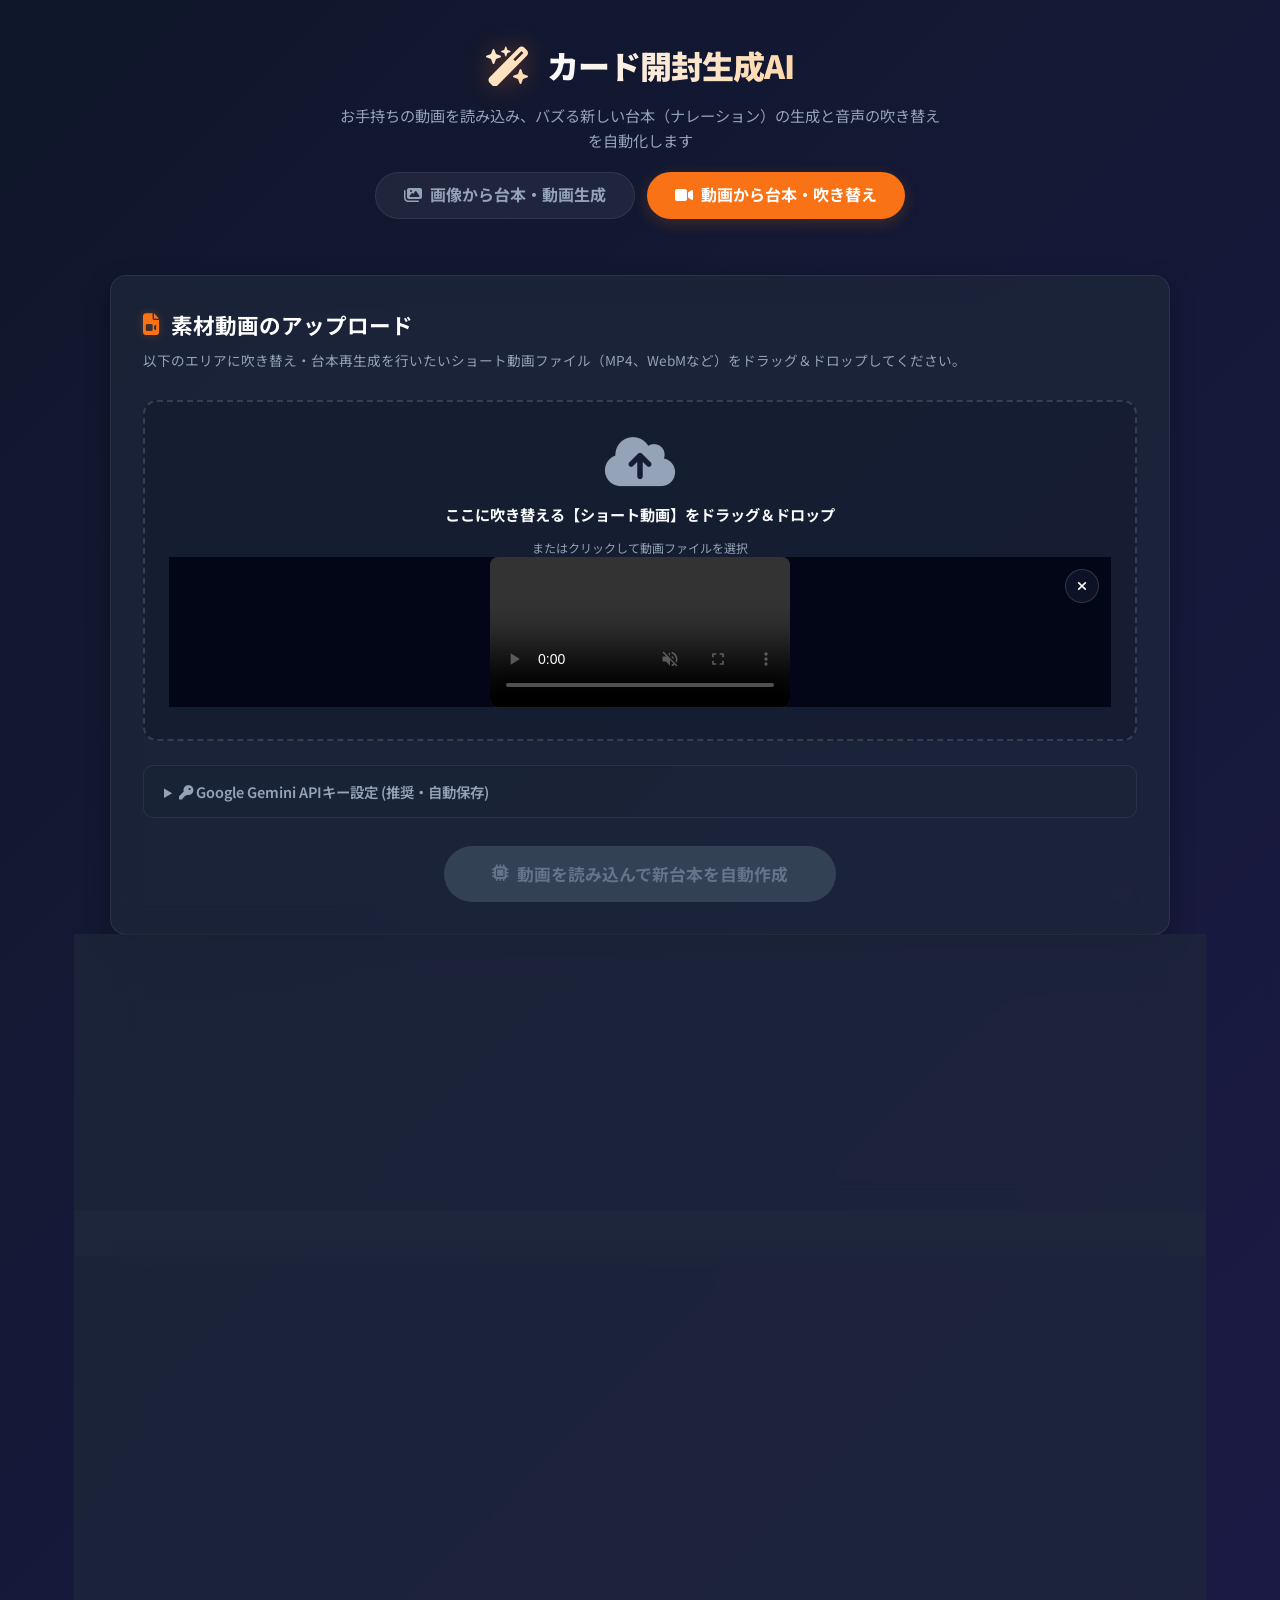
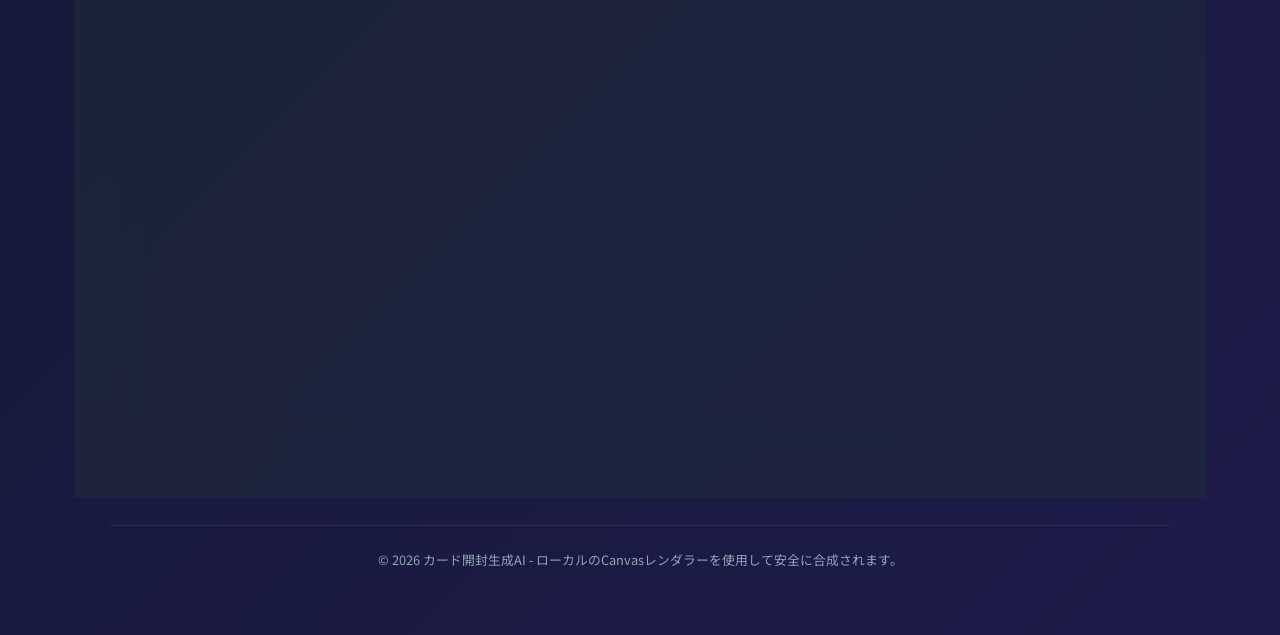
<file: video.html>
<!DOCTYPE html>
<html lang="ja">
<head>
  <meta charset="UTF-8">
  <meta name="viewport" content="width=device-width, initial-scale=1.0">
  <title>カード開封生成AI</title>
  <!-- Google Fonts: Inter + Noto Sans JP -->
  <link rel="preconnect" href="https://fonts.googleapis.com">
  <link rel="preconnect" href="https://fonts.gstatic.com" crossorigin>
  <link href="https://fonts.googleapis.com/css2?family=Inter:wght@400;600;800&family=Noto+Sans+JP:wght@400;500;700;900&display=swap" rel="stylesheet">
  <!-- FontAwesome Icons -->
  <link rel="stylesheet" href="https://cdnjs.cloudflare.com/ajax/libs/font-awesome/6.4.0/css/all.min.css">
  <link rel="stylesheet" href="style.css">
</head>
<body>
  <div class="app-container">
    <!-- ヘッダー -->
    <header class="app-header">
      <div class="logo">
        <i class="fa-solid fa-wand-magic-sparkles"></i>
        <h1>カード開封生成AI</h1>
      </div>
      <p class="subtitle" style="margin-bottom: 1.25rem;">お手持ちの動画を読み込み、バズる新しい台本（ナレーション）の生成と音声の吹き替えを自動化します</p>
      
      <!-- ページ切り替えナビゲーション -->
      <div class="app-navigation" style="display: flex; justify-content: center; gap: 0.75rem; margin-bottom: 0.5rem;">
        <a href="index.html" class="nav-btn" style="padding: 0.6rem 1.75rem; border-radius: 50px; font-weight: bold; background: rgba(255,255,255,0.06); color: var(--text-sub); text-decoration: none; display: inline-flex; align-items: center; gap: 0.5rem; transition: var(--transition); border: 1px solid var(--border-color);"><i class="fa-solid fa-images"></i> 画像から台本・動画生成</a>
        <a href="video.html" class="nav-btn active" style="padding: 0.6rem 1.75rem; border-radius: 50px; font-weight: bold; background: var(--primary-color); color: #fff; text-decoration: none; display: inline-flex; align-items: center; gap: 0.5rem; box-shadow: 0 4px 15px rgba(249, 115, 22, 0.2);"><i class="fa-solid fa-video"></i> 動画から台本・吹き替え</a>
      </div>
    </header>

    <main class="app-main">
      <!-- 動画アップロードエリア -->
      <section class="card upload-section">
        <h2><i class="fa-solid fa-file-video"></i> 素材動画のアップロード</h2>
        <p class="card-subtitle">以下のエリアに吹き替え・台本再生成を行いたいショート動画ファイル（MP4、WebMなど）をドラッグ＆ドロップしてください。</p>

        <div class="upload-grid" style="grid-template-columns: 1fr;">
          <div class="upload-box" id="video-drop-area" style="min-height: 280px;">
            <input type="file" id="video-file-input" accept="video/*" class="file-input">
            
            <div class="upload-placeholder" id="video-placeholder">
              <i class="fa-solid fa-cloud-arrow-up upload-icon" style="font-size: 3.5rem;"></i>
              <span class="upload-label">ここに吹き替える【ショート動画】をドラッグ＆ドロップ</span>
              <span class="upload-sub-label">またはクリックして動画ファイルを選択</span>
            </div>

            <!-- 動画再生プレビュー (動画ロード時のみ表示) -->
            <div class="upload-preview hidden" id="video-preview-container" style="position: relative; width: 100%; height: 100%; background: #020617; display: flex; justify-content: center; align-items: center;">
              <video id="source-video" style="max-height: 260px; max-width: 100%; border-radius: 8px;" controls muted></video>
              <button type="button" class="btn-remove-file" id="btn-remove-video" title="動画を削除" style="z-index: 10;">
                <i class="fa-solid fa-xmark"></i>
              </button>
            </div>
          </div>
        </div>

        <!-- APIキー設定 (アコーディオン) -->
        <div class="api-settings-accordion">
          <details id="api-details">
            <summary><i class="fa-solid fa-key"></i> Google Gemini APIキー設定 (推奨・自動保存)</summary>
            <div class="api-settings-content">
              <p class="api-desc">Gemini APIキーを設定すると、実際のAI（gemini-3.5-flash）が動作し、カード開封のバズる要素を盛り込んだ動画用の新しい台本をリアルタイムで生成します。<br>
              ※ キーがない場合は、ハイクオリティな吹き替えデモ用台本で吹き替え動画生成をお試しいただけます。</p>
              <div class="form-group">
                <label for="gemini-api-key">Gemini APIキー</label>
                <input type="password" id="gemini-api-key" placeholder="AIzaSy..." class="form-control">
              </div>
            </div>
          </details>
        </div>

        <!-- 台本生成ボタン -->
        <div class="action-area">
          <button type="button" id="btn-generate-video-script" class="btn btn-generate" disabled>
            <i class="fa-solid fa-microchip"></i> 動画を読み込んで新台本を自動作成
          </button>
        </div>
      </section>

      <!-- 進行状況カード (実行中表示) -->
      <section class="card status-card hidden" id="generation-status-card">
        <h2><i class="fa-solid fa-spinner fa-spin"></i> AI動画解析・新台本作成中...</h2>
        <div class="progress-bar-container">
          <div class="progress-bar-fill" id="status-progress-bar" style="width: 0%;"></div>
        </div>
        <ul class="status-steps-list" id="status-steps-list">
          <li id="step-1" class="step-pending"><i class="fa-regular fa-circle"></i> 動画ファイルを解析中...</li>
          <li id="step-2" class="step-pending"><i class="fa-regular fa-circle"></i> 映像に合わせた音声スクリプトを構築中...</li>
          <li id="step-3" class="step-pending"><i class="fa-regular fa-circle"></i> 新しいナレーション原稿を自動作成中...</li>
        </ul>
      </section>

      <!-- 生成台本出力 ＆ 吹き替えエクスポートカード -->
      <section class="card output-card hidden" id="script-output-card">
        <div class="success-alert" id="success-alert" style="display: none; align-items: center; justify-content: space-between;">
          <span><i class="fa-solid fa-circle-check"></i> 新しい台本の自動生成が完了しました！</span>
        </div>

        <div class="output-header" style="margin-top: 1rem; border-bottom: 1.5px solid var(--border-color); padding-bottom: 1.25rem;">
          <h2><i class="fa-solid fa-file-signature"></i> 再生成された吹き替え用ナレーション台本</h2>
          <div class="output-actions" style="display: flex; gap: 0.75rem; flex-wrap: wrap;">
            <button type="button" class="btn btn-secondary" id="btn-download-srt" style="padding: 0.75rem 1.5rem; font-size: 0.95rem; border-radius: 8px;">
              <i class="fa-solid fa-file-lines"></i> 字幕を保存 (.srt)
            </button>
            <button type="button" class="btn btn-secondary" id="btn-download-json" style="padding: 0.75rem 1.5rem; font-size: 0.95rem; border-radius: 8px;">
              <i class="fa-solid fa-code"></i> 台本を保存 (.json)
            </button>
            <button type="button" class="btn btn-generate" id="btn-video-dubbing" style="padding: 0.75rem 2rem; font-size: 0.95rem; border-radius: 8px;">
              <i class="fa-solid fa-microphone-lines"></i> 🎥 動画に新音声を吹き替えて作成
            </button>
          </div>
        </div>

        <!-- 吹き替え中進捗表示 -->
        <div class="export-status hidden" id="dubbing-export-status" style="margin-bottom: 1.5rem; background-color: rgba(249, 115, 22, 0.05); border: 1.5px solid var(--primary-color);">
          <p><i class="fa-solid fa-spinner fa-spin"></i> 新しい音声と字幕テロップを動画に合成中... (<span id="dubbing-progress-text">0%</span>)</p>
          <div class="progress-bar-container" style="height: 8px; margin-top: 0.5rem;">
            <div class="progress-bar-fill" id="dubbing-progress-bar" style="width: 0%;"></div>
          </div>
          <p style="font-size: 0.75rem; color: var(--text-sub); margin-top: 0.5rem; font-weight: normal;">
            ※ 映像の長さ分だけレンダリングに時間がかかります。ブラウザのタブを閉じずにそのままお待ちください。
          </p>
        </div>

        <!-- 音声合成の制限に関する注意書き＆ガイド -->
        <div class="external-integration-card" style="margin-bottom: 1.5rem; border: 1px solid var(--border-color); border-radius: 8px; padding: 1rem; background: rgba(255,255,255,0.01);">
          <h4 style="margin-top: 0; color: var(--primary-color); display: flex; align-items: center; gap: 0.5rem;"><i class="fa-solid fa-circle-info"></i> ダウンロード動画の音声と外部連携について</h4>
          <p style="font-size: 0.85rem; line-height: 1.6; color: var(--text-sub); margin-bottom: 0.75rem;">
            ※ ブラウザのセキュリティ制限（サンドボックス仕様）により、ブラウザ標準の音声合成（ナレーション読み上げ）はダウンロード動画ファイルに直接録音されません。ダウンロード動画には「元の動画の音声」と「BGM・効果音」がミックスされて保存されます。<br>
            <strong>新台本のナレーション音声を付けた完全な動画を作成するには、以下の手順（CapCut等の連携）を推奨します：</strong>
          </p>
          <div class="integration-guide" style="padding: 0.75rem; background: rgba(255,255,255,0.03); border-radius: 6px;">
            <ol style="margin: 0; padding-left: 1.2rem; font-size: 0.85rem; color: var(--text-sub); display: flex; flex-direction: column; gap: 0.5rem;">
              <li>「🎥 動画に新音声を吹き替えて作成」から、BGMと字幕が合成された動画（WebM）をダウンロードします。</li>
              <li>「字幕を保存 (.srt)」ボタンから、SRT字幕ファイルをダウンロードします。</li>
              <li>CapCutやPremiere Pro等にダウンロードした動画を読み込み、SRT字幕ファイルをタイムラインにドラッグ＆ドロップします。</li>
              <li>動画編集ソフトの<strong>「テキスト読み上げ（音声合成）」機能</strong>を実行すると、極めて高品質なAIナレーションが自動生成され、動画と完全に同期した吹き替え動画が完成します。</li>
            </ol>
          </div>
        </div>

        <!-- 台本スタイル別表示 -->
        <div class="script-tabs-container">
          <div class="script-tab-buttons">
            <button type="button" class="script-tab-btn active" data-style="buzz">
              <i class="fa-solid fa-fire"></i> インパクト吹き替え (バズり系)
            </button>
            <button type="button" class="script-tab-btn" data-style="educational">
              <i class="fa-solid fa-graduation-cap"></i> 解説吹き替え (ノウハウ系)
            </button>
            <button type="button" class="script-tab-btn" data-style="story">
              <i class="fa-solid fa-book-open"></i> ナラティブ吹き替え (ストーリー風)
            </button>
          </div>
          
          <div class="script-tab-content" id="script-content-viewer">
            <!-- JSで動的に挿入されます -->
          </div>
        </div>
      </section>
    </main>

    <!-- フッター -->
    <footer class="app-footer">
      <p>&copy; 2026 カード開封生成AI - ローカルのCanvasレンダラーを使用して安全に合成されます。</p>
    </footer>
  </div>

  <!-- 合成描画用の隠し Canvas 要素 (映像＆テロップ合成用) -->
  <canvas id="hidden-dubbing-canvas" width="720" height="1280" style="display: none;"></canvas>

  <script src="video_app.js"></script>
</body>
</html>
</file>
<file: style.css>
/* ==========================================
   せどりショート動画台本自動生成 AI - スタイルシート (style.css)
   ========================================== */

/* 1. 基本設定とプレミアム変数定義 */
:root {
  --primary-color: #f97316;     /* 活気あるオレンジ */
  --primary-hover: #ea580c;     /* ボタンホバー時 */
  --primary-light: rgba(249, 115, 22, 0.1);
  --accent-color: #10b981;      /* 利益等のグリーン */
  --accent-hover: #059669;
  --accent-light: rgba(16, 185, 129, 0.08);
  --bg-color: #0f172a;          /* ディープな背景色（ダークテーマ） */
  --bg-gradient: linear-gradient(135deg, #0f172a 0%, #1e1b4b 100%);
  --card-bg: rgba(30, 41, 59, 0.7);  /* グラスモルフィズム風カード */
  --text-main: #f8fafc;         /* 白色テキスト */
  --text-sub: #94a3b8;          /* 補足用グレー */
  --border-color: rgba(255, 255, 255, 0.08);
  --error-color: #ef4444;       /* 警告の赤 */
  --error-bg: rgba(239, 68, 68, 0.1);
  --radius: 16px;
  --shadow-sm: 0 2px 8px rgba(0, 0, 0, 0.2);
  --shadow-md: 0 8px 24px rgba(0, 0, 0, 0.3);
  --shadow-lg: 0 16px 48px rgba(0, 0, 0, 0.4);
  --transition: all 0.3s cubic-bezier(0.4, 0, 0.2, 1);
}

* {
  box-sizing: border-box;
  margin: 0;
  padding: 0;
}

body {
  font-family: 'Noto Sans JP', 'Inter', -apple-system, BlinkMacSystemFont, "Segoe UI", Roboto, sans-serif;
  background: var(--bg-gradient);
  color: var(--text-main);
  line-height: 1.6;
  min-height: 100vh;
  -webkit-font-smoothing: antialiased;
}

/* レイアウトコンテナ */
.app-container {
  max-width: 1100px;
  margin: 0 auto;
  padding: 2.5rem 1.25rem;
  display: flex;
  flex-direction: column;
  min-height: 100vh;
  gap: 2rem;
}

/* ヘッダー */
.app-header {
  text-align: center;
  margin-bottom: 1rem;
}

.logo {
  display: flex;
  align-items: center;
  justify-content: center;
  gap: 1rem;
  margin-bottom: 0.75rem;
}

.logo i {
  font-size: 2.5rem;
  background: linear-gradient(135deg, #ffedd5 0%, #fed7aa 100%);
  -webkit-background-clip: text;
  -webkit-text-fill-color: transparent;
  filter: drop-shadow(0 0 12px rgba(249, 115, 22, 0.4));
}

.logo h1 {
  font-size: 2rem;
  font-weight: 900;
  letter-spacing: -0.03em;
  background: linear-gradient(to right, #f8fafc, #fed7aa);
  -webkit-background-clip: text;
  -webkit-text-fill-color: transparent;
}

.subtitle {
  color: var(--text-sub);
  font-size: 0.95rem;
  max-width: 600px;
  margin: 0 auto;
}

/* メインコンテンツ */
.app-main {
  display: flex;
  flex-direction: column;
  gap: 1.75rem;
}

/* カード共通スタイル */
.card {
  background: var(--card-bg);
  backdrop-filter: blur(16px);
  -webkit-backdrop-filter: blur(16px);
  border-radius: var(--radius);
  padding: 2rem;
  border: 1px solid var(--border-color);
  box-shadow: var(--shadow-md);
  transition: var(--transition);
}

.card:hover {
  box-shadow: var(--shadow-lg);
  border-color: rgba(255, 255, 255, 0.12);
}

.card h2 {
  font-size: 1.35rem;
  font-weight: 700;
  margin-bottom: 0.5rem;
  display: flex;
  align-items: center;
  gap: 0.75rem;
  color: #fff;
}

.card h2 i {
  color: var(--primary-color);
  filter: drop-shadow(0 0 4px rgba(249, 115, 22, 0.3));
}

.card-subtitle {
  font-size: 0.85rem;
  color: var(--text-sub);
  margin-bottom: 1.75rem;
}

/* アップロードエリアグリッド */
.upload-grid {
  display: grid;
  grid-template-columns: 1fr 1fr;
  gap: 1.5rem;
  margin-bottom: 1.5rem;
}

@media (max-width: 768px) {
  .upload-grid {
    grid-template-columns: 1fr;
  }
}

/* アップロードボックス */
.upload-box {
  position: relative;
  border: 2px dashed rgba(255, 255, 255, 0.15);
  background-color: rgba(15, 23, 42, 0.4);
  border-radius: 14px;
  min-height: 220px;
  display: flex;
  flex-direction: column;
  justify-content: center;
  align-items: center;
  padding: 2rem 1.5rem;
  text-align: center;
  cursor: pointer;
  overflow: hidden;
  transition: all 0.3s cubic-bezier(0.4, 0, 0.2, 1);
}

.upload-box:hover {
  border-color: var(--primary-color);
  background-color: rgba(249, 115, 22, 0.03);
}

.upload-box.dragover {
  border-color: var(--primary-color);
  background-color: var(--primary-light);
  box-shadow: 0 0 0 4px rgba(249, 115, 22, 0.15);
  transform: scale(1.02);
}

.file-input {
  position: absolute;
  width: 0.1px;
  height: 0.1px;
  opacity: 0;
  overflow: hidden;
  z-index: -1;
}

/* アップロードプレースホルダー */
.upload-placeholder {
  display: flex;
  flex-direction: column;
  align-items: center;
  gap: 0.75rem;
  pointer-events: none;
}

.upload-icon {
  font-size: 3rem;
  color: var(--text-sub);
  transition: var(--transition);
}

.upload-box:hover .upload-icon {
  color: var(--primary-color);
  transform: translateY(-4px);
}

.upload-label {
  font-weight: 700;
  font-size: 0.95rem;
  color: var(--text-main);
}

.upload-sub-label {
  font-size: 0.75rem;
  color: var(--text-sub);
}

/* プレビューコンテナ */
.upload-preview {
  position: absolute;
  top: 0;
  left: 0;
  width: 100%;
  height: 100%;
  display: flex;
  justify-content: center;
  align-items: center;
  background-color: #1e293b;
  z-index: 3;
}

.upload-preview img {
  max-width: 100%;
  max-height: 100%;
  object-fit: contain;
  border-radius: 8px;
}

.btn-remove-file {
  position: absolute;
  top: 0.75rem;
  right: 0.75rem;
  width: 34px;
  height: 34px;
  border-radius: 50%;
  background-color: rgba(15, 23, 42, 0.85);
  border: 1px solid rgba(255, 255, 255, 0.15);
  color: white;
  display: flex;
  align-items: center;
  justify-content: center;
  cursor: pointer;
  z-index: 4;
  transition: var(--transition);
  backdrop-filter: blur(4px);
}

.btn-remove-file:hover {
  background-color: var(--error-color);
  border-color: var(--error-color);
  transform: scale(1.1);
}

/* アコーディオン式詳細設定 */
.api-settings-accordion {
  margin-top: 1.5rem;
  margin-bottom: 1.5rem;
  border: 1px solid var(--border-color);
  border-radius: 10px;
  overflow: hidden;
  background-color: rgba(15, 23, 42, 0.2);
}

.api-settings-accordion summary {
  padding: 0.85rem 1.25rem;
  font-size: 0.9rem;
  font-weight: 600;
  color: var(--text-sub);
  cursor: pointer;
  user-select: none;
  background-color: rgba(30, 41, 59, 0.4);
  transition: var(--transition);
}

.api-settings-accordion summary:hover {
  color: var(--text-main);
  background-color: rgba(30, 41, 59, 0.8);
}

.api-settings-content {
  padding: 1.25rem;
  border-top: 1px solid var(--border-color);
}

.api-desc {
  font-size: 0.8rem;
  color: var(--text-sub);
  margin-bottom: 1rem;
  line-height: 1.5;
}

.form-group {
  display: flex;
  flex-direction: column;
  gap: 0.5rem;
}

.form-group label {
  font-size: 0.8rem;
  font-weight: 600;
  color: var(--text-main);
}

.form-control {
  width: 100%;
  padding: 0.75rem 1rem;
  font-size: 0.95rem;
  border: 1.5px solid var(--border-color);
  border-radius: 8px;
  outline: none;
  font-family: inherit;
  background-color: rgba(15, 23, 42, 0.6);
  color: #fff;
  transition: var(--transition);
}

.form-control:focus {
  border-color: var(--primary-color);
  box-shadow: 0 0 0 3px rgba(249, 115, 22, 0.15);
}

/* 実行ボタンの装飾 */
.action-area {
  text-align: center;
  margin-top: 1.75rem;
}

.btn {
  display: inline-flex;
  align-items: center;
  justify-content: center;
  gap: 0.5rem;
  padding: 0.85rem 2.25rem;
  font-size: 0.95rem;
  font-weight: 700;
  border-radius: 8px;
  border: none;
  cursor: pointer;
  transition: var(--transition);
  font-family: inherit;
}

.btn-generate {
  background: linear-gradient(90deg, #f97316 0%, #ea580c 100%);
  color: white;
  font-size: 1.05rem;
  padding: 1rem 3rem;
  border-radius: 50px;
  box-shadow: 0 4px 15px rgba(249, 115, 22, 0.3);
}

.btn-generate:disabled {
  background: #334155;
  color: #64748b;
  box-shadow: none;
  cursor: not-allowed;
}

.btn-generate:not(:disabled):hover {
  transform: translateY(-2px) scale(1.02);
  box-shadow: 0 6px 20px rgba(249, 115, 22, 0.45);
}

.btn-secondary {
  background-color: rgba(255, 255, 255, 0.08);
  border: 1px solid rgba(255, 255, 255, 0.12);
  color: var(--text-main);
}

.btn-secondary:hover {
  background-color: rgba(255, 255, 255, 0.15);
}

/* プログレス・ステータス表示 */
.status-card {
  border-left: 4px solid var(--primary-color);
  animation: fadeIn 0.4s ease-out;
}

.progress-bar-container {
  width: 100%;
  height: 8px;
  background-color: rgba(255, 255, 255, 0.1);
  border-radius: 4px;
  overflow: hidden;
  margin-top: 1rem;
  margin-bottom: 1.5rem;
}

.progress-bar-fill {
  height: 100%;
  background: linear-gradient(90deg, #f97316, #fdba74);
  width: 0%;
  border-radius: 4px;
  transition: width 0.4s cubic-bezier(0.4, 0, 0.2, 1);
  box-shadow: 0 0 8px rgba(249, 115, 22, 0.5);
}

.status-steps-list {
  list-style: none;
  display: flex;
  flex-direction: column;
  gap: 0.85rem;
}

.status-steps-list li {
  font-size: 0.95rem;
  font-weight: 500;
  display: flex;
  align-items: center;
  gap: 0.85rem;
  transition: var(--transition);
}

/* ステップステータス */
.step-pending {
  color: #475569;
}

.step-active {
  color: var(--primary-color);
  font-weight: 700;
}

.step-active i {
  animation: fa-spin 1.5s infinite linear;
}

.step-completed {
  color: var(--accent-color);
  font-weight: 700;
}

/* 解析サマリーバッジ */
.analysis-summary-badges {
  display: grid;
  grid-template-columns: repeat(auto-fit, minmax(180px, 1fr));
  gap: 1rem;
  margin-bottom: 2rem;
}

.analysis-badge {
  background-color: rgba(15, 23, 42, 0.4);
  border: 1px solid var(--border-color);
  border-radius: 12px;
  padding: 1rem;
  display: flex;
  flex-direction: column;
  gap: 0.25rem;
  transition: var(--transition);
}

.analysis-badge:hover {
  transform: translateY(-2px);
  border-color: rgba(255, 255, 255, 0.15);
  background-color: rgba(15, 23, 42, 0.6);
}

.badge-label {
  font-size: 0.75rem;
  color: var(--text-sub);
  font-weight: 500;
}

.badge-value {
  font-size: 1.3rem;
  font-weight: 800;
  color: #fff;
}

.badge-value.profit-positive {
  color: var(--accent-color);
}

.badge-value.profit-negative {
  color: var(--error-color);
}

/* 台本プレビュータブ */
.script-tabs-container {
  display: flex;
  flex-direction: column;
  gap: 1.5rem;
}

.script-tab-buttons {
  display: flex;
  gap: 0.5rem;
  border-bottom: 1.5px solid var(--border-color);
  padding-bottom: 2px;
  overflow-x: auto;
}

.script-tab-btn {
  background: none;
  border: none;
  padding: 0.75rem 1.5rem;
  font-weight: 700;
  font-size: 0.95rem;
  color: var(--text-sub);
  border-bottom: 3px solid transparent;
  cursor: pointer;
  white-space: nowrap;
  display: flex;
  align-items: center;
  gap: 0.5rem;
  transition: var(--transition);
}

.script-tab-btn:hover {
  color: #fff;
}

.script-tab-btn.active {
  color: var(--primary-color);
  border-bottom-color: var(--primary-color);
}

/* シーンカード */
.scene-list {
  display: flex;
  flex-direction: column;
  gap: 1.5rem;
}

.scene-card {
  border: 1px solid var(--border-color);
  border-radius: 14px;
  overflow: hidden;
  background-color: rgba(15, 23, 42, 0.3);
  box-shadow: var(--shadow-sm);
  transition: var(--transition);
}

.scene-card:hover {
  box-shadow: var(--shadow-md);
  border-color: rgba(255, 255, 255, 0.15);
}

.scene-header {
  background-color: rgba(30, 41, 59, 0.5);
  padding: 0.75rem 1.25rem;
  border-bottom: 1px solid var(--border-color);
  display: flex;
  justify-content: space-between;
  align-items: center;
  font-weight: 700;
  font-size: 0.9rem;
  color: #fff;
}

.scene-time-badge {
  background-color: var(--primary-light);
  color: var(--primary-color);
  padding: 0.2rem 0.75rem;
  border-radius: 20px;
  font-size: 0.75rem;
  font-weight: 700;
}

.scene-body {
  display: grid;
  grid-template-columns: 1fr 1.2fr;
}

@media (max-width: 768px) {
  .scene-body {
    grid-template-columns: 1fr;
  }
}

.scene-col {
  padding: 1.25rem;
  display: flex;
  flex-direction: column;
  gap: 0.75rem;
}

.scene-col-left {
  background-color: rgba(30, 41, 59, 0.1);
  border-right: 1px solid var(--border-color);
}

@media (max-width: 768px) {
  .scene-col-left {
    border-right: none;
    border-bottom: 1px solid var(--border-color);
  }
}

.scene-col-right {
  background-color: rgba(16, 185, 129, 0.02); /* セリフ背景に極めて薄いグリーン */
}

.col-title {
  font-size: 0.75rem;
  color: var(--text-sub);
  font-weight: 700;
  display: flex;
  align-items: center;
  gap: 0.4rem;
  text-transform: uppercase;
  letter-spacing: 0.05em;
}

.scene-col-left .col-title i {
  color: var(--primary-color);
}

.scene-col-right .col-title i {
  color: var(--accent-color);
}

.col-content {
  font-size: 0.95rem;
  color: var(--text-main);
  line-height: 1.6;
  white-space: pre-wrap;
}

.speech-text-wrapper {
  display: flex;
  justify-content: space-between;
  align-items: flex-start;
  gap: 0.75rem;
}

.speech-content {
  flex: 1;
  font-weight: 500;
}

/* シーン操作ボタン */
.btn-scene-action {
  background: none;
  border: none;
  color: var(--text-sub);
  cursor: pointer;
  padding: 0.5rem;
  border-radius: 8px;
  display: flex;
  align-items: center;
  justify-content: center;
  transition: var(--transition);
  outline: none;
}

.btn-scene-action:hover {
  background-color: rgba(255, 255, 255, 0.08);
  color: #fff;
}

.btn-voice-play {
  color: var(--accent-color);
}

.btn-voice-play:hover {
  background-color: var(--accent-light);
  color: #34d399;
}

.btn-voice-play.playing {
  background-color: var(--error-color);
  color: white !important;
  animation: pulse-recording 1.5s infinite;
}

@keyframes pulse-recording {
  0% {
    transform: scale(1);
    box-shadow: 0 0 0 0 rgba(239, 68, 68, 0.4);
  }
  70% {
    transform: scale(1.05);
    box-shadow: 0 0 0 6px rgba(239, 68, 68, 0);
  }
  100% {
    transform: scale(1);
    box-shadow: 0 0 0 0 rgba(239, 68, 68, 0);
  }
}

/* フッター */
.app-footer {
  text-align: center;
  color: var(--text-sub);
  font-size: 0.8rem;
  padding: 1.5rem 0;
  border-top: 1px solid var(--border-color);
  margin-top: 2.5rem;
}

/* アニメーション用キーフレーム */
@keyframes fadeIn {
  from {
    opacity: 0;
    transform: translateY(10px);
  }
  to {
    opacity: 1;
    transform: translateY(0);
  }
}

.output-header {
  display: flex;
  justify-content: space-between;
  align-items: center;
  flex-wrap: wrap;
  gap: 1rem;
  border-bottom: 1.5px solid var(--border-color);
  padding-bottom: 1.25rem;
  margin-bottom: 1.5rem;
}

.success-alert {
  background-color: var(--accent-light);
  border: 1.5px solid var(--accent-color);
  color: var(--accent-color);
  padding: 0.85rem 1.25rem;
  border-radius: 10px;
  margin-bottom: 1.5rem;
  font-weight: 700;
  font-size: 0.95rem;
  display: flex;
  align-items: center;
  gap: 0.5rem;
  animation: fadeIn 0.4s ease-out;
  box-shadow: 0 4px 12px rgba(16, 185, 129, 0.15);
}

/* 6. 動画自動生成プレビューモーダル */
.modal-overlay {
  position: fixed;
  top: 0;
  left: 0;
  width: 100%;
  height: 100%;
  background-color: rgba(15, 23, 42, 0.8);
  backdrop-filter: blur(8px);
  -webkit-backdrop-filter: blur(8px);
  display: flex;
  justify-content: center;
  align-items: center;
  z-index: 1000;
  opacity: 1;
  transition: opacity 0.3s ease;
}

.modal-overlay.hidden {
  display: none;
  opacity: 0;
  pointer-events: none;
}

.video-modal {
  background: rgba(30, 41, 59, 0.95);
  border: 1px solid rgba(255, 255, 255, 0.1);
  border-radius: var(--radius);
  width: 90%;
  max-width: 900px;
  max-height: 90vh;
  box-shadow: var(--shadow-lg);
  display: flex;
  flex-direction: column;
  overflow: hidden;
  animation: modalScaleUp 0.3s cubic-bezier(0.34, 1.56, 0.64, 1);
}

@keyframes modalScaleUp {
  from {
    transform: scale(0.9) translateY(20px);
    opacity: 0;
  }
  to {
    transform: scale(1) translateY(0);
    opacity: 1;
  }
}

.modal-header {
  padding: 1.25rem 1.5rem;
  border-bottom: 1px solid var(--border-color);
  display: flex;
  justify-content: space-between;
  align-items: center;
}

.modal-header h2 {
  font-size: 1.25rem;
  font-weight: 800;
  margin: 0;
  display: flex;
  align-items: center;
  gap: 0.5rem;
}

.btn-close-modal {
  background: none;
  border: none;
  color: var(--text-sub);
  font-size: 1.5rem;
  cursor: pointer;
  width: 32px;
  height: 32px;
  border-radius: 50%;
  display: flex;
  align-items: center;
  justify-content: center;
  transition: var(--transition);
}

.btn-close-modal:hover {
  background-color: rgba(255, 255, 255, 0.1);
  color: #fff;
}

.modal-body {
  padding: 1.5rem;
  display: grid;
  grid-template-columns: 360px 1fr;
  gap: 2rem;
  overflow-y: auto;
  max-height: calc(90vh - 65px);
}

@media (max-width: 768px) {
  .modal-body {
    grid-template-columns: 1fr;
    gap: 1.5rem;
  }
}

/* 映像プレビューカラム */
.video-preview-col {
  display: flex;
  justify-content: center;
  align-items: center;
}

.canvas-wrapper {
  position: relative;
  width: 100%;
  max-width: 320px;
  aspect-ratio: 9/16;
  background-color: #020617;
  border-radius: 24px;
  overflow: hidden;
  border: 6px solid #1e293b; /* スマホ風のベゼル */
  box-shadow: var(--shadow-lg), 0 0 20px rgba(0, 0, 0, 0.6);
}

canvas#video-canvas {
  width: 100%;
  height: 100%;
  display: block;
  object-fit: cover;
}

.canvas-overlay {
  position: absolute;
  top: 0;
  left: 0;
  width: 100%;
  height: 100%;
  background-color: rgba(0, 0, 0, 0.4);
  display: flex;
  justify-content: center;
  align-items: center;
  cursor: pointer;
  transition: var(--transition);
  z-index: 5;
}

.canvas-overlay.hidden {
  opacity: 0;
  pointer-events: none;
}

.canvas-overlay i {
  font-size: 3.5rem;
  color: #fff;
  filter: drop-shadow(0 0 10px rgba(0, 0, 0, 0.5));
  transition: var(--transition);
}

.canvas-overlay:hover i {
  transform: scale(1.15);
  color: var(--primary-color);
}

/* コントロールカラム */
.video-controls-col {
  display: flex;
  flex-direction: column;
  gap: 1.25rem;
}

.active-scene-info {
  background-color: rgba(15, 23, 42, 0.5);
  border: 1px solid var(--border-color);
  border-radius: 12px;
  padding: 1.25rem;
  min-height: 120px;
  display: flex;
  flex-direction: column;
  justify-content: center;
}

.scene-num {
  font-size: 0.75rem;
  font-weight: 700;
  color: var(--primary-color);
  text-transform: uppercase;
  letter-spacing: 0.1em;
  margin-bottom: 0.25rem;
}

.active-scene-info h3 {
  font-size: 1.1rem;
  font-weight: 800;
  color: #fff;
  margin-bottom: 0.5rem;
}

.scene-speech {
  font-size: 0.9rem;
  color: var(--text-main);
  line-height: 1.5;
  font-weight: 500;
}

/* 再生進捗 */
.video-progress {
  display: flex;
  flex-direction: column;
  gap: 0.5rem;
}

.time-display {
  display: flex;
  justify-content: space-between;
  font-size: 0.8rem;
  font-weight: 700;
  color: var(--text-sub);
}

/* コントロールボタン */
.control-buttons {
  display: grid;
  grid-template-columns: 1fr 1fr;
  gap: 1rem;
}

.btn-sm {
  padding: 0.5rem 1rem;
  font-size: 0.8rem;
  border-radius: 6px;
}

.export-status {
  background-color: rgba(15, 23, 42, 0.4);
  border: 1px solid var(--border-color);
  border-radius: 10px;
  padding: 1rem;
  font-size: 0.85rem;
  display: flex;
  flex-direction: column;
  gap: 0.5rem;
}

.export-status p {
  font-weight: 600;
  color: var(--primary-color);
  display: flex;
  align-items: center;
  gap: 0.5rem;
}

/* 外部連携カード */
.external-integration-card {
  background-color: rgba(15, 23, 42, 0.3);
  border: 1px solid var(--border-color);
  border-radius: 12px;
  padding: 1.25rem;
  display: flex;
  flex-direction: column;
  gap: 0.75rem;
}

.external-integration-card h4 {
  font-size: 0.95rem;
  font-weight: 700;
  color: #fff;
  display: flex;
  align-items: center;
  gap: 0.5rem;
}

.external-integration-card h4 i {
  color: var(--accent-color);
}

.external-integration-card p {
  font-size: 0.75rem;
  color: var(--text-sub);
  line-height: 1.4;
}

.integration-buttons {
  display: grid;
  grid-template-columns: 1fr 1fr;
  gap: 0.75rem;
}

.integration-guide {
  font-size: 0.75rem;
  background-color: rgba(249, 115, 22, 0.02);
  border: 1px dashed rgba(249, 115, 22, 0.2);
  border-radius: 10px;
  padding: 1rem;
  color: var(--text-sub);
}

.integration-guide h5 {
  color: var(--primary-color);
  font-weight: 700;
  margin-bottom: 0.5rem;
  display: flex;
  align-items: center;
  gap: 0.35rem;
  font-size: 0.8rem;
}

.integration-guide ol {
  padding-left: 1.25rem;
  display: flex;
  flex-direction: column;
  gap: 0.25rem;
}

/* ページ切り替えナビゲーションホバー効果 */
.nav-btn {
  transition: var(--transition);
}

.nav-btn:hover {
  background-color: rgba(255, 255, 255, 0.12) !important;
  color: #fff !important;
  transform: translateY(-1px);
}

.nav-btn.active:hover {
  background-color: var(--primary-hover) !important;
}
</file>
